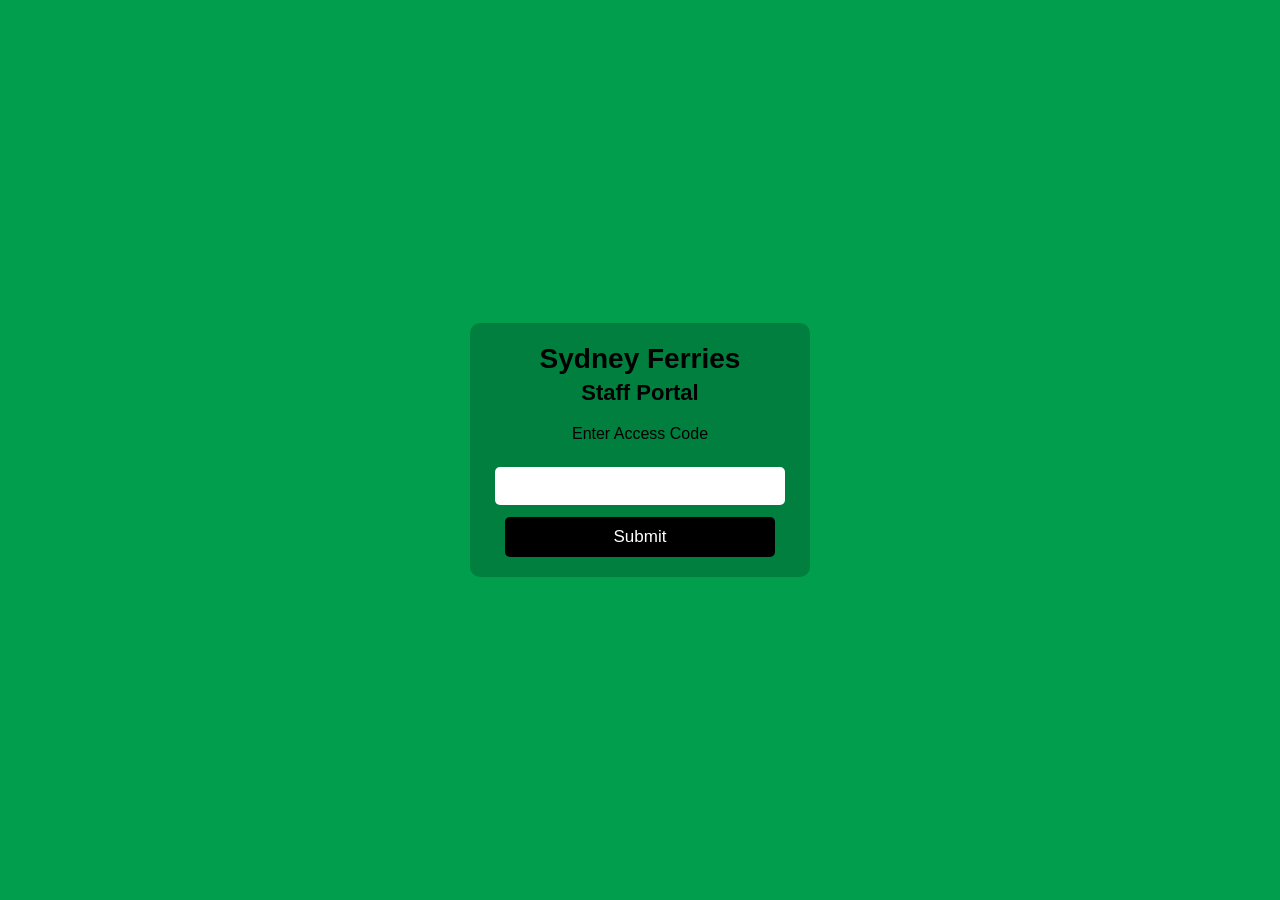
<file: index.html>
<!DOCTYPE html>
<html>
<head>
  <meta charset="UTF-8">
  <title>Sydney Ferries Staff Portal</title>
  <link rel="stylesheet" href="style.css">
</head>
<body>

  <div class="container">
    <h1 class="title">Sydney Ferries</h1>
    <h2 class="subtitle">Staff Portal</h2>

    <p class="label">Enter Access Code</p>
    <input type="password" id="code">
    <button onclick="login()">Submit</button>
  </div>

  <script src="script.js"></script>
</body>
</html>
</file>
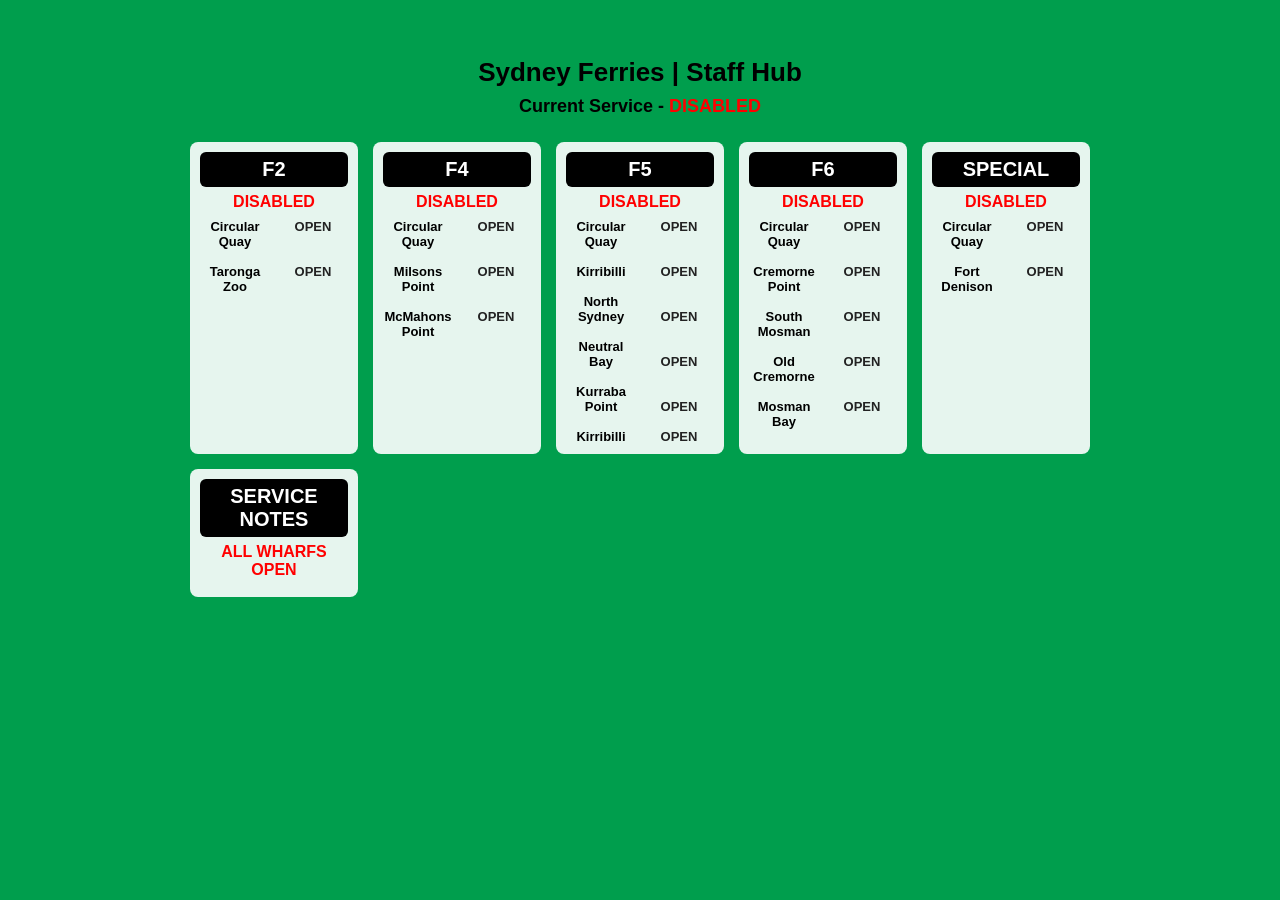
<file: portal.html>
<!DOCTYPE html>
<html>
<head>
  <meta charset="UTF-8">
  <title>Sydney Ferries Staff Portal</title>
  <style>

    body {
      background: #009E4D;
      margin: 0;
      height: 100vh;
      font-family: Arial;
      display: flex;
      flex-direction: column;
      align-items: center;
      overflow: hidden;
    }

    #welcome {
      font-size: 32px;
      font-weight: bold;
      color: black;
      transform-origin: center;
      opacity: 0;
      animation: emerge 0.5s ease-out forwards, hold 2s 0.5s forwards, squash 0.4s 2.5s ease-in forwards;
    }

    @keyframes emerge {
      0% { opacity: 0; transform: scale(0); }
      100% { opacity: 1; transform: scale(1); }
    }

    @keyframes hold {
      0% { opacity: 1; transform: scale(1); }
      100% { opacity: 1; transform: scale(1); }
    }

    @keyframes squash {
      0% { opacity: 1; transform: scale(1); }
      100% { opacity: 0; transform: scale(0.1, 0.05); }
    }

    #content {
      opacity: 0;
      animation: fadeIn 0.8s ease-in forwards;
      animation-delay: 2.9s;
      width: 90%;
      max-width: 900px;
      margin-top: 20px;
      text-align: center;
    }

    @keyframes fadeIn {
      from { opacity: 0; }
      to { opacity: 1; }
    }

    .topTitle {
      font-size: 26px;
      font-weight: bold;
      color: black;
      margin: 0;
    }

    .serviceLabel {
      font-size: 18px;
      font-weight: bold;
      color: black;
      margin-top: 8px;
    }

    .activeStatus {
      color: red;
      font-weight: bold;
    }

    .routesGrid {
      display: grid;
      grid-template-columns: repeat(5, 1fr);
      gap: 15px;
      margin-top: 25px;
    }

    .routeCard {
      background: rgba(255,255,255,0.9);
      border-radius: 8px;
      padding: 10px;
      text-align: center;
    }

    .routeBox {
      background: black;
      color: white;
      font-size: 20px;
      font-weight: bold;
      padding: 6px;
      border-radius: 6px;
      margin-bottom: 6px;
    }

    .routeStatus {
      font-size: 16px;
      font-weight: bold;
      color: red;
      margin-bottom: 8px;
    }

    .splitRow {
      display: grid;
      grid-template-columns: 1fr 1fr;
      gap: 8px;
      font-size: 13px;
      font-weight: bold;
    }

    .wharfStatus {
      color: #222;
    }

  </style>
</head>
<body>

  <div id="welcome">Successfully Logged Into Staff Portal</div>

  <div id="content">
    <h1 class="topTitle">Sydney Ferries | Staff Hub</h1>
    <div class="serviceLabel">Current Service - <span class="activeStatus">DISABLED</span></div>

    <div class="routesGrid">

      <script>
        const routes = [
          { id:"F2", status:"DISABLED", stops:["Circular Quay"," ","Taronga Zoo"], wharf:["OPEN"," "," ","OPEN"] },
          { id:"F4", status:"DISABLED", stops:["Circular Quay"," ","Milsons Point"," ","McMahons Point"], wharf:["OPEN"," "," ","OPEN"," "," ","OPEN"] },
          { id:"F5", status:"DISABLED", stops:["Circular Quay"," ","Kirribilli"," ","North Sydney"," ","Neutral Bay"," ","Kurraba Point"," ","Kirribilli"], wharf:["OPEN"," "," ","OPEN"," "," ", "OPEN"," "," ", "OPEN"," "," ","OPEN"," ","OPEN"] },
          { id:"F6", status:"DISABLED", stops:["Circular Quay"," ","Cremorne Point"," ","South Mosman"," ","Old Cremorne"," ","Mosman Bay"], wharf:["OPEN"," "," ","OPEN"," "," ","OPEN"," "," ","OPEN"," "," ","OPEN"] },
          { id:"SPECIAL", status:"DISABLED", stops:["Circular Quay"," ","Fort Denison"], wharf:["OPEN"," "," ","OPEN"] },
          { id:"SERVICE NOTES", status:"ALL WHARFS OPEN", stops:[""], wharf:[""] }
        ];

        document.write(routes.map(r => `
          <div class="routeCard">
            <div class="routeBox">${r.id}</div>
            <div class="routeStatus">${r.status}</div>
            <div class="splitRow">
              <div>${r.stops.join("<br>")}</div>
              <div class="wharfStatus">${r.wharf.join("<br>")}</div>
            </div>
          </div>
        `).join(""));
      </script>

    </div>
  </div>

</body>
</html>
</file>
<file: style.css>
body {
  margin: 0;
  font-family: Arial;
  background: #009E4D;
  height: 100vh;
  display: flex;
  justify-content: center;
  align-items: center;
  text-align: center;
}

.container {
  background: rgba(0,0,0,0.2);
  padding: 20px;
  border-radius: 10px;
  width: 300px;
}

.title {
  color: black;
  font-size: 28px;
  margin: 0;
}

.subtitle {
  color: black;
  font-size: 22px;
  margin-top: 5px;
}

.label {
  color: black;
  font-size: 16px;
  margin-top: 15px;
}

input {
  width: 90%;
  padding: 10px;
  border: none;
  border-radius: 5px;
  margin-top: 8px;
  font-size: 16px;
}

button {
  width: 90%;
  padding: 10px;
  border: none;
  border-radius: 5px;
  background: black;
  color: white;
  font-size: 17px;
  margin-top: 12px;
  cursor: pointer;
}
</file>
